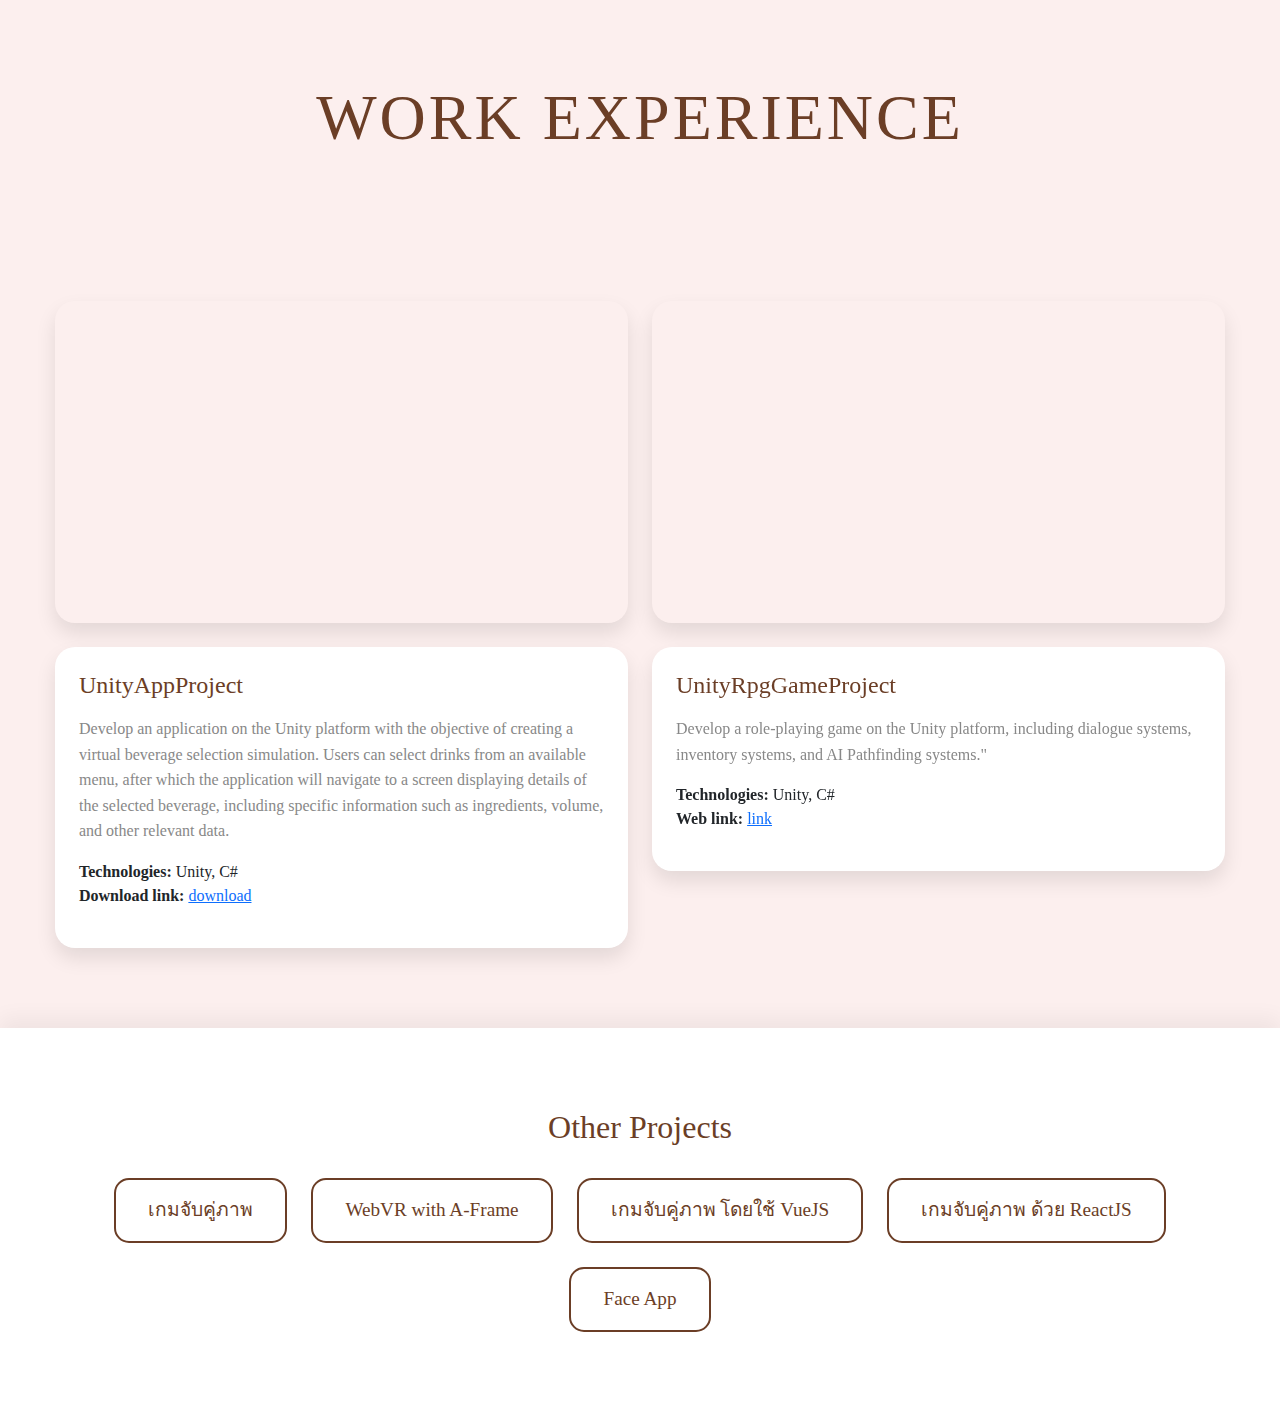
<file: index.html>
<!DOCTYPE html>
<html lang="th">
<head>
    <meta charset="utf-8">
    <meta name="viewport" content="width=device-width, initial-scale=1">
    <title>Work Experience</title>
    <link href="https://cdn.jsdelivr.net/npm/bootstrap@5.1.3/dist/css/bootstrap.min.css" rel="stylesheet">
    <link rel="stylesheet" href="asset/style.css">
</head>

<body>
    <!-- Previous header and content sections remain the same -->
    <header class="portfolio-header">
        <div class="container">
            <h1>Work Experience</h1>
        </div>
    </header>

    <div class="container">
        <div class="row">
            <div class="col-12 col-md-6 mb-4">
                <div class="video-container">
                    <iframe
                        src="https://www.youtube.com/embed/rrDiFT0byFs"
                        allow="accelerometer; autoplay; clipboard-write; encrypted-media; gyroscope; picture-in-picture"
                        allowfullscreen>
                    </iframe>
                </div>
                <div class="work-description">
                    <h2>UnityAppProject</h2>
                    <p>Develop an application on the Unity platform with the objective of creating a virtual beverage selection simulation. Users can select drinks from an available menu, after which the application will navigate to a screen displaying details of the selected beverage, including specific information such as ingredients, volume, and other relevant data.</p>
                    <ul class="list-unstyled mt-3">
                        <li><strong>Technologies:</strong> Unity, C#</li>
                        <li><strong>Download link:</strong> <a href="https://drive.google.com/file/d/1F9DfzvXA_ogk6RM6jv9LehxJd7_1MnOa/view?usp=sharing">download</a></li>
                    </ul>
                </div>
            </div>
            <div class="col-12 col-md-6 mb-4">
                <div class="video-container">
                    <iframe
                        src="https://www.youtube.com/embed/xpBs1dbyvCI"
                        allow="accelerometer; autoplay; clipboard-write; encrypted-media; gyroscope; picture-in-picture"
                        allowfullscreen>
                    </iframe>
                </div>
                <div class="work-description">
                    <h2>UnityRpgGameProject</h2>
                    <p>Develop a role-playing game on the Unity platform, including dialogue systems, inventory systems, and AI Pathfinding systems."</p>
                    <ul class="list-unstyled mt-3">
                        <li><strong>Technologies:</strong> Unity, C#</li>
                        <li><strong>Web link:</strong> <a href="https://thanapong5260.itch.io/anti-corruption-game">link</a></li>
                    </ul>
                </div>
            </div>
        </div>
    </div>

    <!-- New Footer Section -->
    <footer class="footer">
        <div class="container">
            <h2 class="footer-title">Other Projects</h2>
            <div class="project-links">
                <a href="work_1/work.html" class="project-link">เกมจับคู่ภาพ</a>
                <a href="work2.html" class="project-link">WebVR with A-Frame</a>
                <a href="work3.html" class="project-link">เกมจับคู่ภาพ โดยใช้ VueJS</a>
                <a href="work4.html" class="project-link">เกมจับคู่ภาพ ด้วย ReactJS</a>
                <a href="work5.html" class="project-link">Face App</a>
            </div>
        </div>
    </footer>

    <script src="https://cdn.jsdelivr.net/npm/bootstrap@5.1.3/dist/js/bootstrap.bundle.min.js"></script>
</body>
</html>
</file>
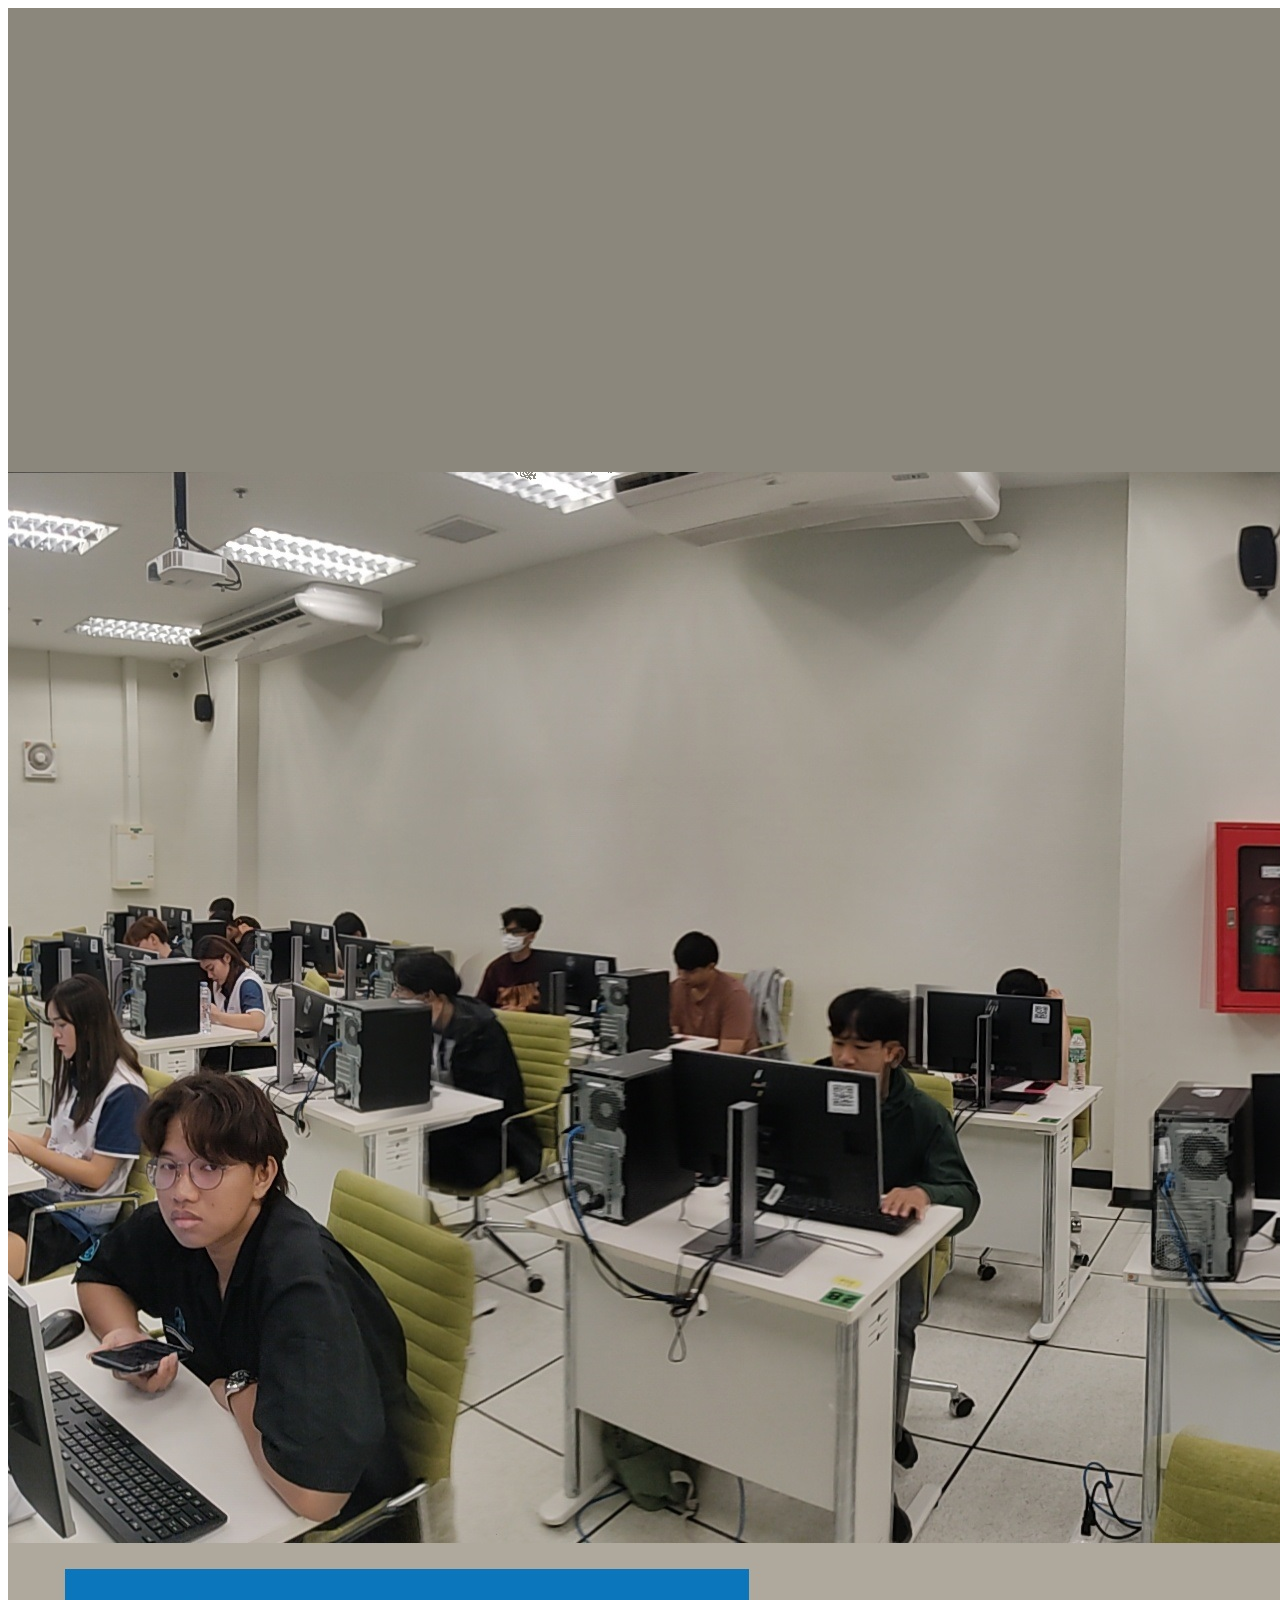
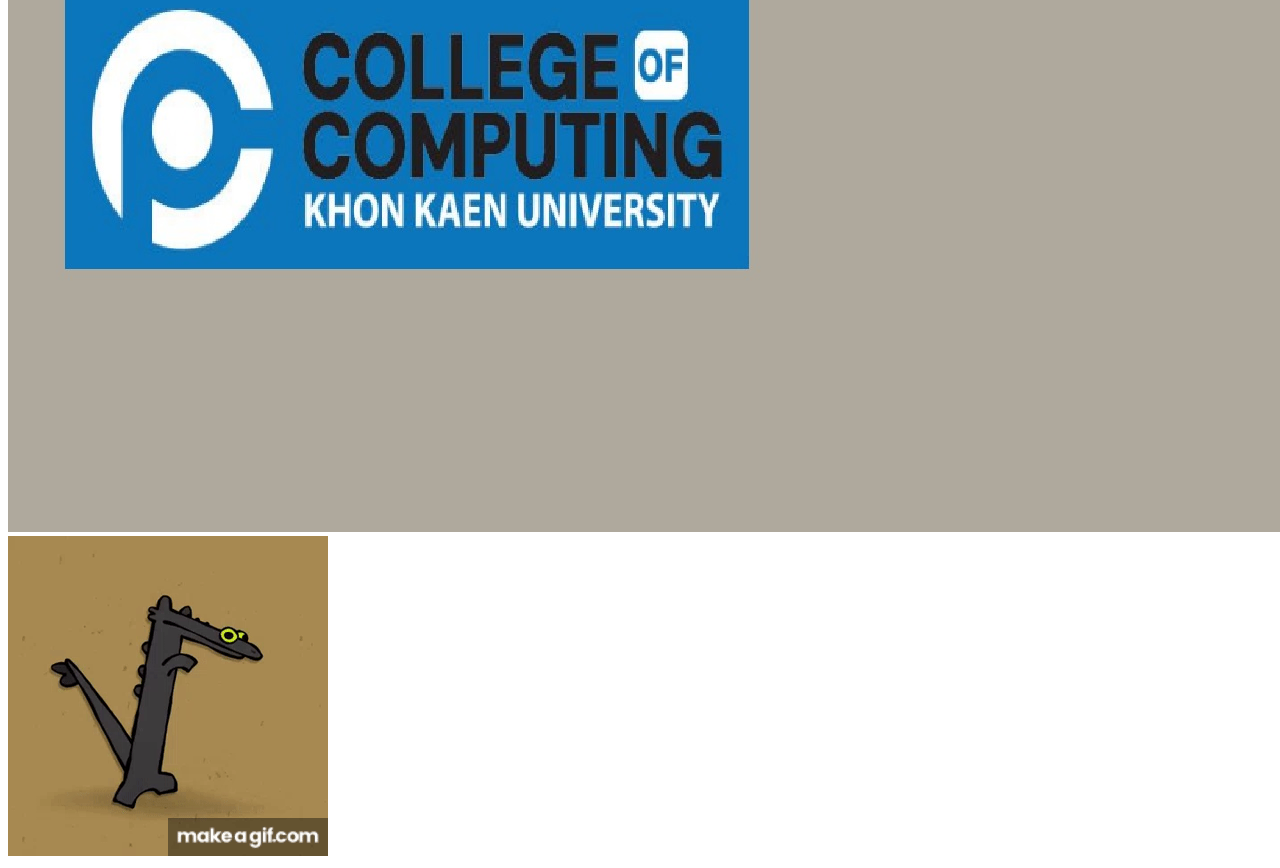
<file: work2.html>
<!DOCTYPE html>
<html lang="en">
<head>
  <script src="https://aframe.io/releases/1.5.0/aframe.min.js"></script>
</head>
<body>
  <a-scene>
    <a-assets>
      <img id="room" src="work2/room360.jpg">
      <img id="tooth" src="work2/tooth.gif">
    </a-assets>
    
    <a-text value="Work 2" position="0 -5 -2.2" animation="property: position; to: 0 1.5 -2.2; dur: 2000; easing: linear; loop: false"></a-text>
    <a-text value="Mobile Web Application Development" position="-5 1 -2" animation="property: position; to: -1 1 -2.2; dur: 8000; easing: linear; loop: false"></a-text>

    <a-sky color="#ECFFFF" src="#room" radius="40"></a-sky>
    <a-camera>
      <a-cursor></a-cursor>
    </a-camera>    
    
    <a-box position="0 0 0" width="1" height="1"
        src="#tooth"
        animation="property: position; to: 0 1 -5; dur: 2000; easing: linear" 
        animation__2="property: rotation; to: 0 360 0; dur: 5000; loop: true;">
    </a-box>
    <a-box position="-10 0.75 -10" color="#FFC65D"
        src="#tooth"
        animation="property: position; to: 2 1 1; dur: 10000; easing: linear; loop: true;"
        animation__2="property: rotation; to: 0 90 90; dur: 500; loop: true;">
    </a-box>  
  </a-scene>
</body>
</html>
</file>
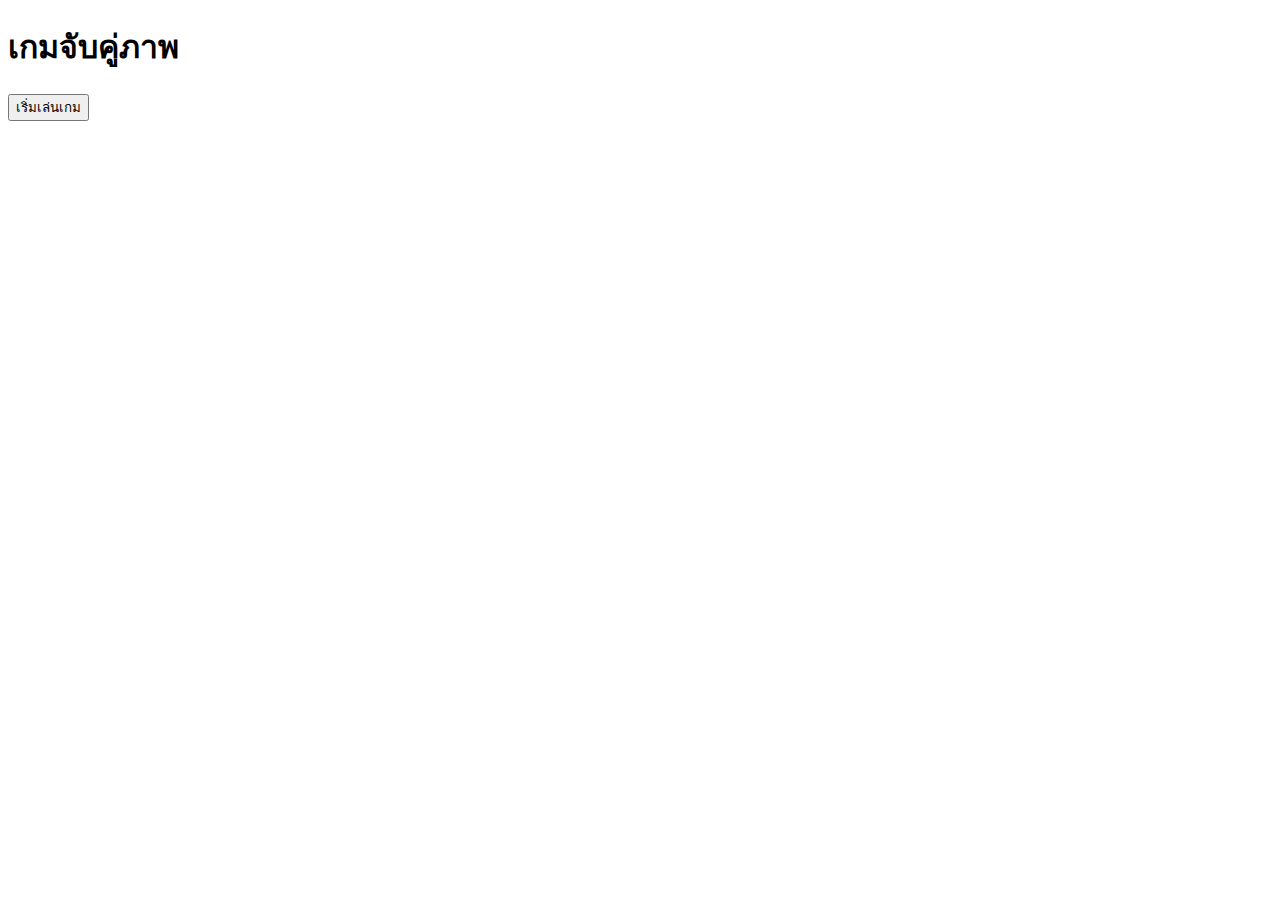
<file: work_1/work.html>
<!doctype html>
<html lang="th">

<head>
    <!-- Required meta tags -->
    <meta charset="utf-8">
    <meta name="viewport" content="width=device-width, initial-scale=1">

    <!-- Bootstrap CSS -->
    <link href="https://cdn.jsdelivr.net/npm/bootstrap@5.1.3/dist/css/bootstrap.min.css" rel="stylesheet"
        integrity="sha384-1BmE4kWBq78iYhFldvKuhfTAU6auU8tT94WrHftjDbrCEXSU1oBoqyl2QvZ6jIW3" crossorigin="anonymous">
    <script src="https://ajax.googleapis.com/ajax/libs/jquery/3.5.1/jquery.min.js"></script>
    <title>งานที่ 1</title>
</head>

<body>
    <h1 class="text-center p-2 alert alert-primary">เกมจับคู่ภาพ</h1>
    <div id='view1' class='text-center p-5'>
        <button type="button" class="btn btn-primary" id="playBtn">เริ่มเล่นเกม</button>
    </div>
    <div id='view2' class='container p-5'>
        <div class="row">
            <div class="col"><img src='work1/0.png' id='img1'></div>
            <div class="col"><img src='work1/0.png' id='img2'></div>
            <div class="col"><img src='work1/0.png' id='img3'></div>
            <div class="col"><img src='work1/0.png' id='img4'></div>
            <div class="col"><img src='work1/0.png' id='img5'></div>
            <div class="col"><img src='work1/0.png' id='img6'></div>
        </div>
        <div class="row">
            <div class="col"><img src='work1/0.png' id='img7'></div>
            <div class="col"><img src='work1/0.png' id='img8'></div>
            <div class="col"><img src='work1/0.png' id='img9'></div>
            <div class="col"><img src='work1/0.png' id='img10'></div>
            <div class="col"><img src='work1/0.png' id='img11'></div>
            <div class="col"><img src='work1/0.png' id='img12'></div>
        </div>
        <div class="row">
            <div class="col"><img src='work1/0.png' id='img13'></div>
            <div class="col"><img src='work1/0.png' id='img14'></div>
            <div class="col"><img src='work1/0.png' id='img15'></div>
            <div class="col"><img src='work1/0.png' id='img16'></div>
            <div class="col"><img src='work1/0.png' id='img17'></div>
            <div class="col"><img src='work1/0.png' id='img18'></div>
        </div>
        <div class="row">
            <div class="col"><img src='work1/0.png' id='img19'></div>
            <div class="col"><img src='work1/0.png' id='img20'></div>
            <div class="col"><img src='work1/0.png' id='img21'></div>
            <div class="col"><img src='work1/0.png' id='img22'></div>
            <div class="col"><img src='work1/0.png' id='img23'></div>
            <div class="col"><img src='work1/0.png' id='img24'></div>
        </div>
        <div class="row">
            <div class="col"><img src='work1/0.png' id='img25'></div>
            <div class="col"><img src='work1/0.png' id='img26'></div>
            <div class="col"><img src='work1/0.png' id='img27'></div>
            <div class="col"><img src='work1/0.png' id='img28'></div>
            <div class="col"><img src='work1/0.png' id='img29'></div>
            <div class="col"><img src='work1/0.png' id='img30'></div>
        </div>
        <div class="row">
            <div class="col"><img src='work1/0.png' id='img31'></div>
            <div class="col"><img src='work1/0.png' id='img32'></div>
            <div class="col"><img src='work1/0.png' id='img33'></div>
            <div class="col"><img src='work1/0.png' id='img34'></div>
            <div class="col"><img src='work1/0.png' id='img35'></div>
            <div class="col"><img src='work1/0.png' id='img36'></div>
        </div>
        <div id='view1' class='text-center p-5'>
            <button type="button" class="btn btn-danger" id="stopBtn">เลิกเล่น</button>
        </div>
    </div>
    <!-- Optional JavaScript; choose one of the two! -->

    <!-- Option 1: Bootstrap Bundle with Popper -->
    <script src="https://cdn.jsdelivr.net/npm/bootstrap@5.1.3/dist/js/bootstrap.bundle.min.js"
        integrity="sha384-ka7Sk0Gln4gmtz2MlQnikT1wXgYsOg+OMhuP+IlRH9sENBO0LRn5q+8nbTov4+1p"
        crossorigin="anonymous"></script>

    <!-- Option 2: Separate Popper and Bootstrap JS -->
    <!--
    <script src="https://cdn.jsdelivr.net/npm/@popperjs/core@2.10.2/dist/umd/popper.min.js" integrity="sha384-7+zCNj/IqJ95wo16oMtfsKbZ9ccEh31eOz1HGyDuCQ6wgnyJNSYdrPa03rtR1zdB" crossorigin="anonymous"></script>
    <script src="https://cdn.jsdelivr.net/npm/bootstrap@5.1.3/dist/js/bootstrap.min.js" integrity="sha384-QJHtvGhmr9XOIpI6YVutG+2QOK9T+ZnN4kzFN1RtK3zEFEIsxhlmWl5/YESvpZ13" crossorigin="anonymous"></script>
    -->
    <style>
        #view2 {
            max-width: 800px;
        }

        #view2 .col {
            padding: 2px;
        }

        #view2 .col img {
            width: 100%;
        }
    </style>
    <script>
        $(function () {
            $("#view2").hide();
            $("#playBtn").click(startGame);
            $("#stopBtn").click(stopGame);
            $("#view2 img").click(imgClick);
        });
        function imgClick() {
            var s = $(this).attr("srcx");
            $(this).attr("src", s);
            $(this).attr("state", 1);
        }

        function stopGame() {
            $("#view2").hide();
            $("#view1").show();
        }
        function startGame() {
            shuffle();
            open_count = 0;
            all_card = 16;
            $("#view2").show();
            $("#view1").hide();
        }

        function shuffle() {
            var list = [];
            list[0] = 0;
            for (var i = 1; i <= 18; i++) {
                list.push(i);
                list.push(i);
            }
            // console.log(list);
            for (var i = 1; i < 100; i++) {
                var a = 1 + Math.round(Math.random() * 35);
                var b = 1 + Math.round(Math.random() * 35);
                var t = list[a];
                list[a] = list[b];
                list[b] = t;
            }
            $("#view2 img").attr("src", "work1/0.png")
                .attr("state", 0);
            for (var i = 1; i <= 36; i++) {
                $("#img" + i).attr("srcx", "work1/" + list[i] + ".png");
            }
        }

        var open_count = 0;
        var open_card1 = 0;
        var open_card2 = 0;
        var all_card = 16;


        function imgClick() {
            //console.log(this);
            if ($(this).attr("state") != 0) return;
            if (open_count >= 2) return;


            open_count++;
            var s = $(this).attr("srcx");
            if (open_count == 1) open_card1 = s;
            if (open_count == 2) open_card2 = s;
            $(this).hide().attr("src", s).slideDown(500);
            $(this).attr("state", 1);
            if (open_count == 2) {
                setTimeout(() => {
                    if (open_card1 == open_card2) {
                        all_card -= 2;
                        $("[state=1]").fadeOut(1000).attr("state", 2);
                    } else {
                        $("[state=1]").attr("state", 0).attr("src", "work1/0.png");
                    }
                    open_count = 0;
                    open_card2 = "";
                    open_card1 = "";


                }, 2000)
            }
        }

    </script>

</body>

</html>
</file>
<file: asset/style.css>
body {
    background-color: #fcefee;
    font-family: 'Garamond', serif;
    margin: 0;
    padding: 0;
    min-height: 100vh;
    display: flex;
    flex-direction: column;
}

.portfolio-header {
    text-align: center;
    padding: 3rem 0;
    margin-bottom: 2rem;
    background: none;
}

.portfolio-header h1 {
    font-size: 4rem;
    color: #6b3e26;
    text-transform: uppercase;
    margin: 0;
    padding: 0;
    letter-spacing: 3px;
}

.video-container {
    position: relative;
    padding-bottom: 56.25%;
    height: 0;
    overflow: hidden;
    border-radius: 20px;
    box-shadow: 0 10px 20px rgba(0, 0, 0, 0.1);
    margin-bottom: 1.5rem;
    transition: all 0.3s ease;
}

.video-container:hover {
    transform: translateY(-10px);
    box-shadow: 0 20px 40px rgba(0, 0, 0, 0.2);
}

.video-container iframe {
    position: absolute;
    top: 0;
    left: 0;
    width: 100%;
    height: 100%;
    border: none;
}

.work-description {
    background: #fff;
    padding: 1.5rem;
    border-radius: 20px;
    margin-bottom: 1.5rem;
    box-shadow: 0 10px 20px rgba(0, 0, 0, 0.1);
    transition: all 0.3s ease;
    position: relative;
    overflow: hidden;
}

.work-description:hover {
    transform: translateY(-10px);
    box-shadow: 0 20px 40px rgba(0, 0, 0, 0.2);
}

.work-description::before {
    content: '';
    position: absolute;
    top: 0;
    left: 0;
    width: 100%;
    height: 100%;
    background: radial-gradient(circle, #fcd0a1, #fcefee);
    opacity: 0;
    z-index: -1;
    transition: opacity 0.3s ease;
}

.work-description:hover::before {
    opacity: 0.5;
}

.work-description h2 {
    color: #6b3e26;
    margin-bottom: 1rem;
    font-size: 1.5rem;
}

.work-description p {
    color: #888;
    line-height: 1.6;
}

.container {
    padding: 2rem 15px;
    max-width: 1200px;
}

/* New Footer Styles */
.footer {
    margin-top: auto;
    background-color: #fff;
    padding: 3rem 0;
    box-shadow: 0 -10px 20px rgba(0, 0, 0, 0.05);
}

.footer-title {
    color: #6b3e26;
    font-size: 2rem;
    text-align: center;
    margin-bottom: 2rem;
}

.project-links {
    display: flex;
    justify-content: center;
    flex-wrap: wrap;
    gap: 1.5rem;
    padding: 0 1rem;
}

.project-link {
    background-color: #fff;
    color: #6b3e26;
    padding: 1rem 2rem;
    border-radius: 15px;
    text-decoration: none;
    font-size: 1.2rem;
    transition: all 0.3s ease;
    border: 2px solid #6b3e26;
    position: relative;
    overflow: hidden;
}

.project-link:hover {
    background-color: #6b3e26;
    color: #fff;
    transform: translateY(-5px);
    box-shadow: 0 10px 20px rgba(107, 62, 38, 0.2);
}

.project-link::before {
    content: '';
    position: absolute;
    top: 0;
    left: 0;
    width: 100%;
    height: 100%;
    background: radial-gradient(circle, #fcd0a1, #fcefee);
    opacity: 0;
    z-index: -1;
    transition: opacity 0.3s ease;
}

.project-link:hover::before {
    opacity: 0.2;
}

@media (max-width: 768px) {
    .portfolio-header h1 {
        font-size: 2.5rem;
    }
    
    .project-link {
        padding: 0.8rem 1.5rem;
        font-size: 1rem;
    }
}
</file>
